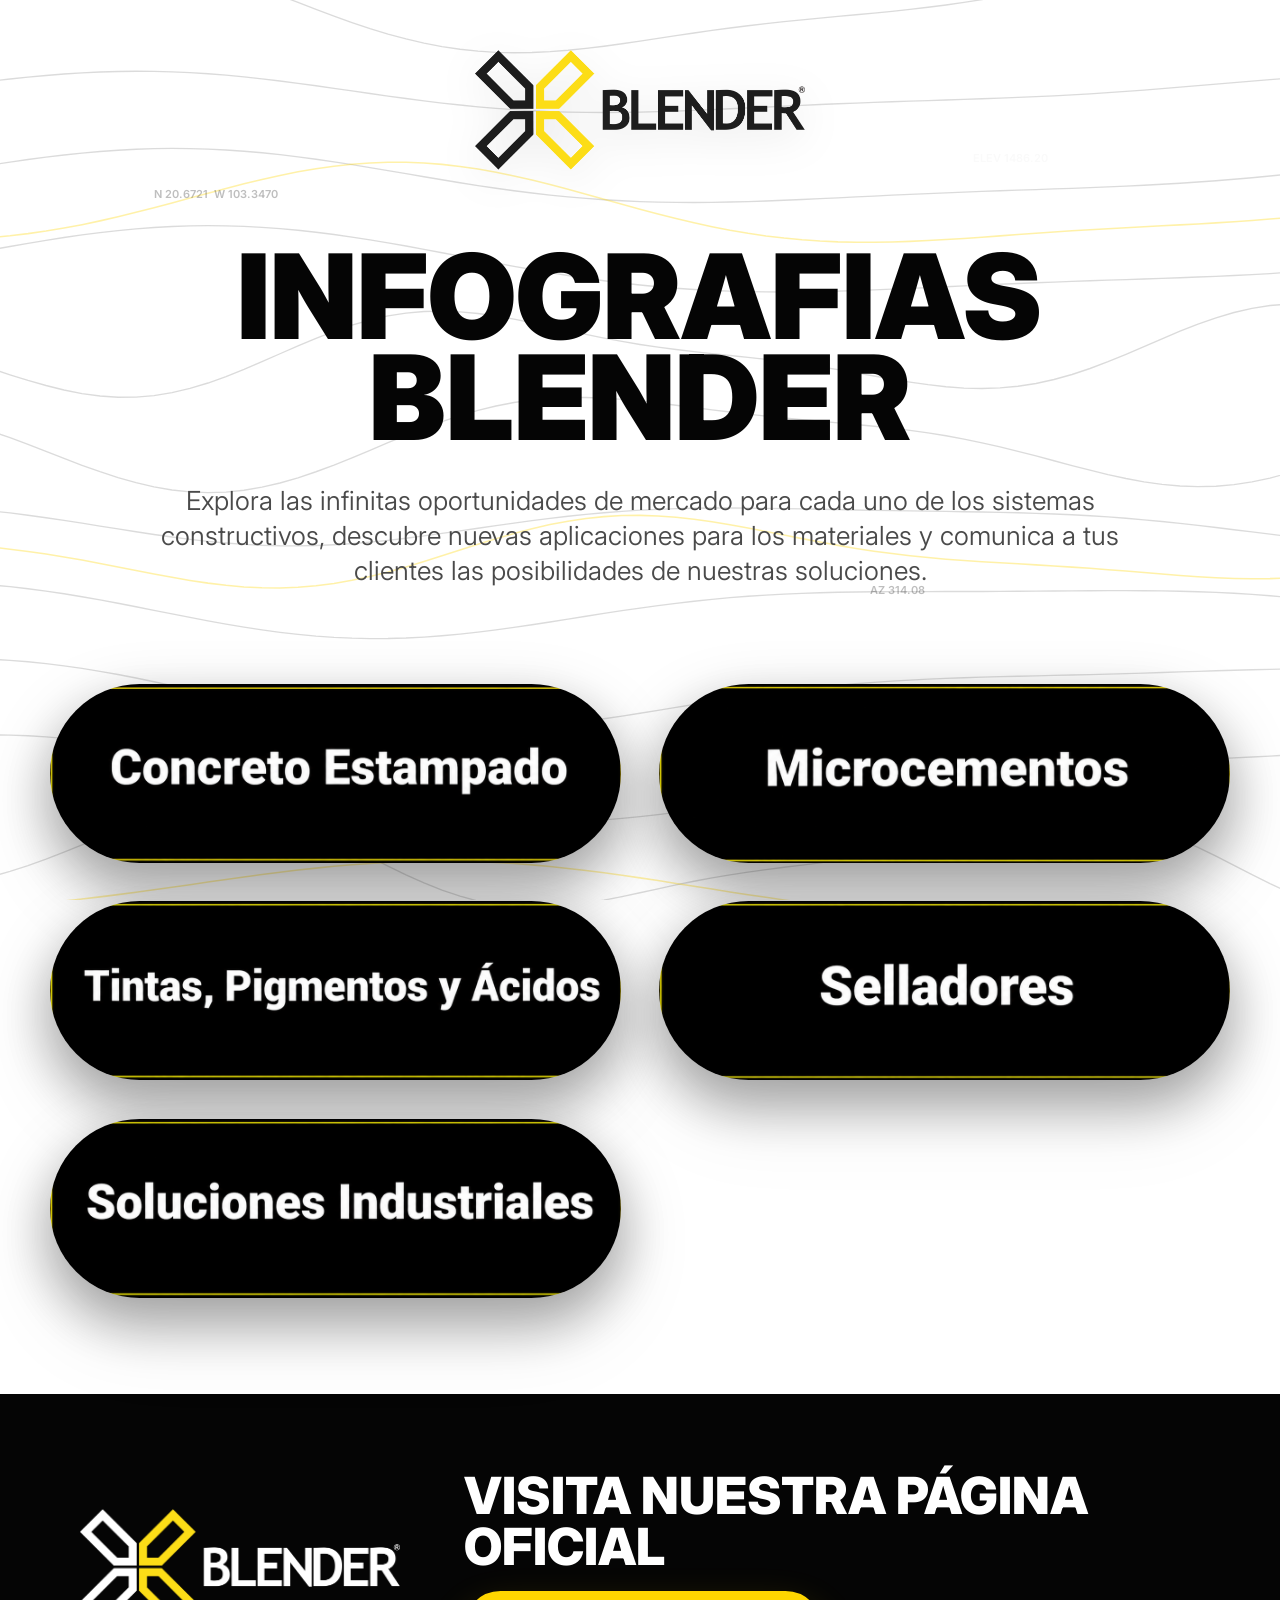
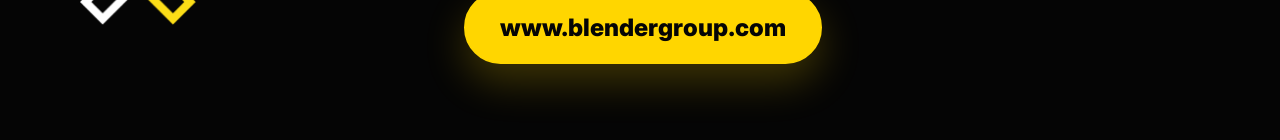
<file: index.html>
<!doctype html>
<html lang="es">
<head>
  <meta charset="utf-8" />
  <meta name="viewport" content="width=device-width, initial-scale=1" />
  <meta name="description" content="Menu de infografias interactivas Blender." />
  <title>INFOGRAFIAS BLENDER</title>
  <link rel="preconnect" href="https://fonts.googleapis.com">
  <link rel="preconnect" href="https://fonts.gstatic.com" crossorigin>
  <link href="https://fonts.googleapis.com/css2?family=Inter:wght@350;700;850;900&display=swap" rel="stylesheet">
  <link rel="icon" href="assets/favicon.png" type="image/png" />
  <link rel="stylesheet" href="assets/topographic-background.css" />
  <link rel="stylesheet" href="assets/styles.css" />
  <script defer src="assets/topographic-background.js"></script>
</head>
<body>
  <main class="landing-shell">
    <header class="hero">
      <div class="brand-bar">
        <img class="brand-logo" src="assets/logo-blender.png" alt="Blender" />
      </div>
      <div class="hero-copy">
        <h1>INFOGRAFIAS BLENDER</h1>
        <p>Explora las infinitas oportunidades de mercado para cada uno de los sistemas constructivos, descubre nuevas aplicaciones para los materiales y comunica a tus clientes las posibilidades de nuestras soluciones.</p>
      </div>
    </header>

    <section class="menu" aria-label="Menu de infografias">
      <div class="menu-grid">
        <a class="menu-link" href="infografias/estampado/index.html" aria-label="Abrir infografia de Concreto Estampado">
          <img src="assets/buttons/concreto-estampado.png" alt="Concreto Estampado" />
        </a>
        <a class="menu-link" href="infografias/microcementos/index.html" aria-label="Abrir infografia de Microcementos">
          <img src="assets/buttons/microcementos.png" alt="Microcementos" />
        </a>
        <a class="menu-link" href="infografias/tintas-pigmentos-acidos/index.html" aria-label="Abrir infografia de Tintas, Pigmentos y Acidos">
          <img src="assets/buttons/tintas-pigmentos-acidos.png" alt="Tintas, Pigmentos y Acidos" />
        </a>
        <a class="menu-link" href="infografias/selladores/index.html" aria-label="Abrir infografia de Selladores">
          <img src="assets/buttons/selladores.png" alt="Selladores" />
        </a>
        <a class="menu-link" href="infografias/industrial/index.html" aria-label="Abrir infografia de Soluciones Industriales">
          <img src="assets/buttons/industrial.png" alt="Soluciones Industriales" />
        </a>
      </div>
    </section>

    <footer class="footer">
      <div class="footer-inner">
        <img class="footer-logo" src="assets/logo-blender-footer.png" alt="Blender" />
        <div class="official-cta">
          <p>VISITA NUESTRA PÁGINA OFICIAL</p>
          <a class="official-link" href="https://www.blendergroup.com/" target="_blank" rel="noopener">www.blendergroup.com</a>
        </div>
      </div>
    </footer>
  </main>
</body>
</html>
</file>
<file: assets/topographic-background.css>
.blender-topo-canvas {
  position: fixed;
  inset: 0;
  z-index: 0;
  width: 100vw;
  height: 100vh;
  pointer-events: none;
  background: #ffffff;
}

body.blender-topo-ready {
  background: #ffffff !important;
}

body.blender-topo-ready > main,
body.blender-topo-ready > .landing-shell {
  position: relative;
  z-index: 1;
}

body.blender-infografia-bg .app {
  position: relative;
  z-index: 1;
  animation: blender-page-enter 1120ms cubic-bezier(.16, 1, .3, 1) both;
}

body.blender-infografia-bg header {
  background: rgba(255, 255, 255, .9);
  backdrop-filter: blur(14px);
  border-bottom: 1px solid rgba(25, 25, 25, .08);
}

body.blender-infografia-bg .blender-home-link {
  position: fixed;
  left: 14px;
  top: 72px;
  z-index: 45;
  display: inline-flex;
  align-items: center;
  justify-content: center;
  min-height: 42px;
  padding: 10px 18px;
  border: 2px solid #ffd600;
  border-radius: 999px;
  background: #050505;
  color: #ffffff;
  box-shadow: 0 14px 32px rgba(0, 0, 0, .22);
  font-family: Inter, system-ui, -apple-system, BlinkMacSystemFont, "Segoe UI", sans-serif;
  font-size: 12px;
  font-weight: 850;
  letter-spacing: 0;
  line-height: 1;
  text-decoration: none;
  animation: blender-home-enter 920ms 220ms cubic-bezier(.16, 1, .3, 1) both;
  transition: transform 180ms ease, background-color 180ms ease, color 180ms ease, box-shadow 180ms ease;
}

body.blender-infografia-bg .blender-home-link:hover {
  background: #ffd600;
  color: #050505;
  transform: translateX(4px);
  box-shadow: 0 18px 38px rgba(0, 0, 0, .25);
}

body.blender-infografia-bg .blender-home-link:active {
  transform: translateX(0) scale(.96);
}

body.blender-infografia-bg .blender-home-link:focus-visible {
  outline: 4px solid rgba(255, 214, 0, .55);
  outline-offset: 4px;
}

@keyframes blender-page-enter {
  from {
    opacity: 0;
    filter: blur(16px);
    transform: translateX(190px) scale(.9);
  }

  to {
    opacity: 1;
    filter: blur(0);
    transform: translateX(0) scale(1);
  }
}

@keyframes blender-home-enter {
  from {
    opacity: 0;
    filter: blur(12px);
    transform: translateX(-160px) scale(.86);
  }

  to {
    opacity: 1;
    filter: blur(0);
    transform: translateX(0) scale(1);
  }
}

@media (prefers-reduced-motion: reduce) {
  body.blender-infografia-bg .app,
  body.blender-infografia-bg .blender-home-link {
    animation: none;
  }
}

@media (max-width: 640px) {
  body.blender-infografia-bg .blender-home-link {
    top: 66px;
    left: 10px;
    min-height: 38px;
    padding: 9px 14px;
    font-size: 11px;
  }
}
</file>
<file: assets/styles.css>
:root {
  --black: #050505;
  --white: #ffffff;
  --yellow: #ffd600;
  --gray-900: #1b1b1b;
  --gray-700: #4a4a4a;
  --gray-200: #dedede;
  --shadow: 0 22px 60px rgba(0, 0, 0, .18);
}

* {
  box-sizing: border-box;
}

html {
  min-height: 100%;
  scroll-behavior: smooth;
}

body {
  min-height: 100%;
  margin: 0;
  background: var(--white);
  color: var(--black);
  font-family: Inter, ui-sans-serif, system-ui, -apple-system, BlinkMacSystemFont, "Segoe UI", sans-serif;
  letter-spacing: 0;
}

a {
  color: inherit;
}

.landing-shell {
  min-height: 100vh;
  overflow: hidden;
}

.hero {
  min-height: 76vh;
  display: grid;
  grid-template-rows: auto 1fr;
  padding: clamp(22px, 4vw, 50px);
}

.brand-bar {
  display: flex;
  align-items: center;
  justify-content: center;
  animation: slide-from-left 1150ms cubic-bezier(.16, 1, .3, 1) both;
}

.brand-logo {
  width: min(330px, 58vw);
  height: auto;
  display: block;
  filter: drop-shadow(0 10px 20px rgba(0, 0, 0, .1));
}

.hero-copy {
  align-self: center;
  justify-self: center;
  width: min(75vw, 1180px);
  text-align: center;
  padding: clamp(28px, 5vw, 64px) 0 clamp(18px, 3vw, 34px);
}

.hero h1 {
  margin: 0;
  font-size: clamp(54px, 9.2vw, 140px);
  line-height: .86;
  font-weight: 900;
  color: var(--black);
  text-wrap: balance;
  animation: slide-from-right 1250ms 120ms cubic-bezier(.16, 1, .3, 1) both;
}

.hero p {
  width: min(980px, 100%);
  margin: clamp(22px, 3vw, 34px) auto 0;
  color: var(--gray-700);
  font-size: clamp(18px, 2.05vw, 28px);
  line-height: 1.34;
  font-weight: 350;
  text-wrap: pretty;
  animation: slide-from-left 1180ms 300ms cubic-bezier(.16, 1, .3, 1) both;
}

.menu {
  width: min(1180px, calc(100% - 32px));
  margin: 0 auto;
  padding: 0 0 clamp(54px, 8vw, 96px);
}

.menu-grid {
  display: grid;
  grid-template-columns: repeat(2, minmax(0, 1fr));
  gap: clamp(20px, 3vw, 38px);
}

.menu-link {
  position: relative;
  display: block;
  aspect-ratio: 1448 / 455;
  min-height: 0;
  border-radius: 999px;
  overflow: hidden;
  background: transparent;
  box-shadow: 0 26px 54px rgba(0, 0, 0, .22);
  transform: translateX(-190px) scale(.84);
  opacity: 0;
  animation: menu-in-left 1120ms cubic-bezier(.16, 1, .3, 1) both;
  filter: drop-shadow(0 20px 30px rgba(0, 0, 0, .22));
  transition: transform 200ms ease, box-shadow 200ms ease, filter 200ms ease;
}

.menu-link:nth-child(1) { animation-delay: 320ms; }
.menu-link:nth-child(2) {
  animation-delay: 400ms;
  animation-name: menu-in-right;
}
.menu-link:nth-child(3) { animation-delay: 480ms; }
.menu-link:nth-child(4) {
  animation-delay: 560ms;
  animation-name: menu-in-right;
}
.menu-link:nth-child(5) { animation-delay: 640ms; }

.menu-link img {
  position: absolute;
  left: 50%;
  top: 50%;
  width: 112%;
  height: auto;
  display: block;
  transform: translate(-50%, -50%) scale(1.02);
  transition: transform 260ms ease, filter 260ms ease;
}

.menu-link:hover {
  transform: translateY(-10px) scale(1.035);
  box-shadow: 0 34px 76px rgba(0, 0, 0, .26);
  filter: saturate(1.1) drop-shadow(0 22px 34px rgba(0, 0, 0, .24));
}

.menu-link:hover img {
  transform: translate(-50%, -50%) scale(1.075);
}

.menu-link:active {
  transform: translateY(3px) scale(.965);
  box-shadow: 0 16px 32px rgba(0, 0, 0, .22);
}

.menu-link:focus-visible,
.official-link:focus-visible {
  outline: 4px solid var(--yellow);
  outline-offset: 5px;
}

.footer {
  background: var(--black);
  color: var(--white);
  padding: clamp(42px, 6vw, 76px) clamp(20px, 5vw, 56px);
}

.footer-inner {
  width: min(1120px, 100%);
  margin: 0 auto;
  display: grid;
  grid-template-columns: minmax(180px, 320px) 1fr;
  align-items: center;
  gap: clamp(24px, 5vw, 72px);
}

.footer-logo {
  width: 100%;
  height: auto;
  display: block;
}

.official-cta {
  display: grid;
  gap: 18px;
  justify-items: start;
}

.official-cta p {
  margin: 0;
  font-size: clamp(24px, 4vw, 52px);
  line-height: 1;
  font-weight: 850;
  color: var(--white);
}

.official-link {
  display: inline-flex;
  align-items: center;
  justify-content: center;
  min-height: 66px;
  padding: 20px 34px;
  border: 2px solid var(--yellow);
  border-radius: 999px;
  background: var(--yellow);
  color: var(--black);
  font-size: clamp(18px, 2vw, 24px);
  font-weight: 850;
  text-decoration: none;
  box-shadow: 0 18px 40px rgba(255, 214, 0, .22);
  transition: transform 180ms ease, background-color 180ms ease, box-shadow 180ms ease;
}

.official-link:hover {
  transform: translateY(-4px);
  background: var(--white);
  box-shadow: 0 24px 48px rgba(255, 214, 0, .28);
}

.official-link:active {
  transform: translateY(2px) scale(.98);
}

@keyframes slide-from-left {
  from {
    opacity: 0;
    filter: blur(18px);
    transform: translateX(-240px) scale(.84);
  }

  to {
    opacity: 1;
    filter: blur(0);
    transform: translateX(0) scale(1);
  }
}

@keyframes slide-from-right {
  from {
    opacity: 0;
    filter: blur(18px);
    transform: translateX(240px) scale(.84);
  }

  to {
    opacity: 1;
    filter: blur(0);
    transform: translateX(0) scale(1);
  }
}

@keyframes menu-in-left {
  from {
    opacity: 0;
    filter: blur(20px) drop-shadow(0 18px 28px rgba(0, 0, 0, .12));
    transform: translateX(-240px) scale(.8);
  }

  to {
    opacity: 1;
    filter: blur(0) drop-shadow(0 20px 30px rgba(0, 0, 0, .22));
    transform: translateX(0) scale(1);
  }
}

@keyframes menu-in-right {
  from {
    opacity: 0;
    filter: blur(20px) drop-shadow(0 18px 28px rgba(0, 0, 0, .12));
    transform: translateX(240px) scale(.8);
  }

  to {
    opacity: 1;
    filter: blur(0) drop-shadow(0 20px 30px rgba(0, 0, 0, .22));
    transform: translateX(0) scale(1);
  }
}

@media (max-width: 760px) {
  .hero {
    min-height: 72vh;
    padding: 22px 18px 14px;
  }

  .hero-copy {
    width: min(92vw, 620px);
  }

  .hero h1 {
    font-size: clamp(40px, 11vw, 58px);
    line-height: .92;
  }

  .menu-grid,
  .footer-inner {
    grid-template-columns: 1fr;
  }

  .menu-link {
    border-radius: 999px;
  }

  .footer-inner {
    justify-items: center;
    text-align: center;
  }

  .footer-logo {
    width: min(260px, 72vw);
  }

  .official-cta {
    justify-items: center;
  }
}

@media (prefers-reduced-motion: reduce) {
  *,
  *::before,
  *::after {
    animation-duration: 1ms !important;
    animation-iteration-count: 1 !important;
    scroll-behavior: auto !important;
    transition-duration: 1ms !important;
  }
}
</file>
